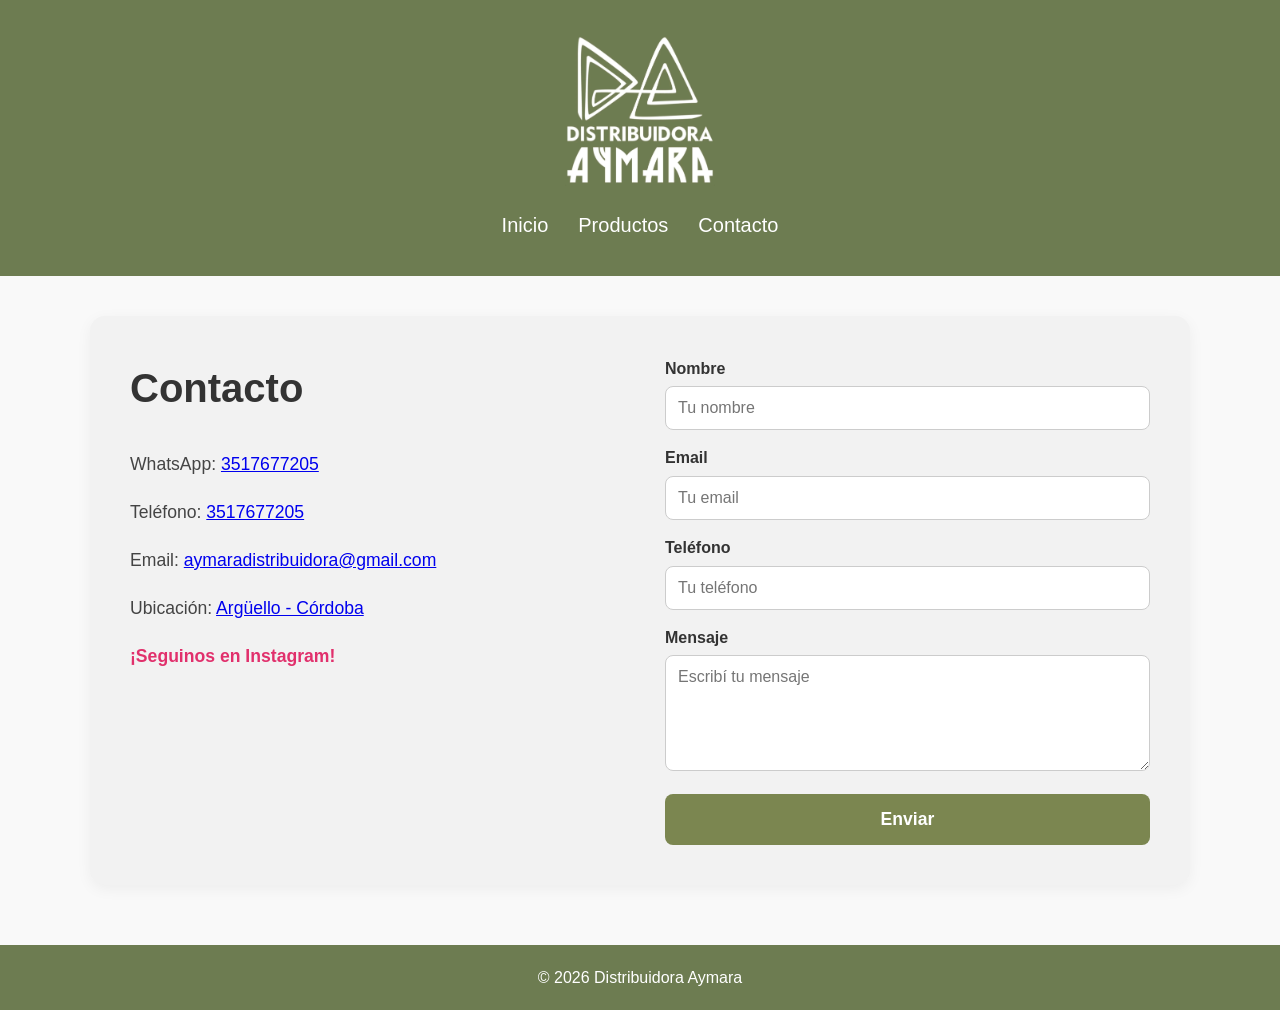
<file: contacto.html>
<!DOCTYPE html>
<html lang="es">
<head>
    <meta charset="UTF-8">
    <meta name="viewport" content="width=device-width, initial-scale=1.0">
    <title>Contacto | Distribuidora Aymara</title>
    <link rel="stylesheet" href="css/styles.css">
</head>
<body>

    <header class="main-header">
        <div class="container">
            <!-- <a href="index.html" class="logo">Distribuidora Aymara</a> -->
            <a href="index.html"><img src="imagenes/logo.jpg" alt="" class="img-logo"></a>
            <nav class="main-nav">
                <ul>
                    <li><a href="index.html">Inicio</a></li>
                    <li><a href="productos.html">Productos</a></li>
                    <li><a href="contacto.html">Contacto</a></li>
                </ul>
            </nav>
        </div>
    </header>

    <main class="container">
        <section class="contact-section">
            <div class="contact-grid">
                
                <!-- Columna de Información -->
                <div class="contact-info">
                    <h1>Contacto</h1>
                    <div class="info-item">
                        <span>WhatsApp: <a href="https://api.whatsapp.com/send?phone=5493517677205&text=Hola!%20%0AQuiero%20recibir%20asesoramiento%20de%20los%20productos" target="_blank">3517677205</a></span>
                    </div>
                    <div class="info-item">
                        <span>Teléfono: <a href="tel:+5493517677205">3517677205</a></span>
                    </div>
                    <div class="info-item">
                        <span>Email: <a href="mailto:aymaradistribuidora@gmail.com">aymaradistribuidora@gmail.com</a></span>
                    </div>
                    <div class="info-item">
                        <span>Ubicación: <a href="https://www.google.com/maps/search/Arg%C3%BCello+C%C3%B3rdoba" target="_blank">Argüello - Córdoba</a></span>
                    </div>
                    <div class="info-item">
                        <a href="https://www.instagram.com/distribuidora_aymara/" target="_blank" class="insta-link">¡Seguinos en Instagram!</a>
                    </div>
                </div>

                <!-- Columna del Formulario -->
                <div class="contact-form-container">
                    <form action="#" method="POST" class="contact-form">
                        <div class="form-group">
                            <label for="nombre">Nombre</label>
                            <input type="text" id="nombre" name="nombre" placeholder="Tu nombre" required>
                        </div>
                        <div class="form-group">
                            <label for="email">Email</label>
                            <input type="email" id="email" name="email" placeholder="Tu email" required>
                        </div>
                        <div class="form-group">
                            <label for="telefono">Teléfono</label>
                            <input type="tel" id="telefono" name="telefono" placeholder="Tu teléfono">
                        </div>
                        <div class="form-group">
                            <label for="mensaje">Mensaje</label>
                            <textarea id="mensaje" name="mensaje" rows="5" placeholder="Escribí tu mensaje"></textarea>
                        </div>
                        <button type="submit" class="btn-send">Enviar</button>
                    </form>
                </div>
            </div>
        </section>
    </main>

    <footer class="main-footer">
        <p>&copy; 2026 Distribuidora Aymara</p>
    </footer>

</body>
</html>
</file>
<file: css/styles.css>
/* =========================================
   1. CONFIGURACIÓN GENERAL
   ========================================= */
* {
    margin: 0;
    padding: 0;
    box-sizing: border-box;
}

body {
    font-family: 'Segoe UI', Tahoma, Geneva, Verdana, sans-serif;
    line-height: 1.6;
    color: #333;
    background-color: #f9f9f9;
}

.container {
    width: 90%;
    max-width: 1100px;
    margin: 0 auto;
    padding: 20px 0;
}

/* =========================================
   2. ENCABEZADO Y BARRA DE NAVEGACIÓN
   ========================================= */
.main-header {
    background-color: #6D7C51;
    color: white;
    padding: 15px 0;
    text-align: center;
}

.logo {
    display: block;
    font-size: 2rem;
    font-weight: bold;
    color: white;
    text-decoration: none;
    margin-bottom: 5px;
}

.img-logo {
    width: 150px;
    height: auto;
    padding-bottom: 15px;
}

.main-nav ul {
    list-style: none;
    font-size: 1.25rem;
    display: flex;
    justify-content: center;
    gap: 30px;
}

.main-nav a {
    color: white;
    text-decoration: none;
    font-weight: 500;
    transition: opacity 0.3s;
}

.main-nav a:hover {
    opacity: 0.8;
}

/* =========================================
   3. SECCIÓN HERO / QUIÉNES SOMOS (PAGINA DE INICIO)
   ========================================= */
.hero {
    text-align: center;
    padding: 30px 0;
}

.hero h1 {
    font-size: 2.5rem;
    margin-bottom: 25px;
}

.about-us {
    margin-top: 20px;
    padding: 0 15px;
    max-width: 800px;
    margin-left: auto;
    margin-right: auto;
}

.about-us h2 {
    margin-bottom: 15px;
    color: #444;
}

.btn-whatsapp {
    display: inline-block;
    margin-top: 25px;
    padding: 12px 25px;
    background-color: #25d366;
    color: white;
    text-decoration: none;
    border-radius: 5px;
    font-weight: bold;
    transition: background 0.3s;
}

.btn-whatsapp:hover {
    background-color: #128c7e;
}

/* =========================================
   4. BLOQUE DE CARACTERÍSTICAS (FEATURES)
   ========================================= */
.features {
    background-color: #fff;
    border-top: 1px solid #eee;
    padding: 20px;
}

.grid-features {
    display: grid;
    grid-template-columns: repeat(3, 1fr);
    gap: 20px;
    text-align: center;
}

.feature-item h3 {
    color: #7b8650;
}

/* =========================================
   5. GALERÍA DE PRODUCTOS (INDEX)
   ========================================= */
.product-gallery {
    display: flex;
    justify-content: center;
    gap: 20px;
    margin: 0 auto 40px auto;
    max-width: 1000px;
    flex-wrap: wrap;
}

.product-gallery figure {
    flex: 1;
    min-width: 280px;
    max-width: 350px;
    background-color: white;
    padding: 10px;
    border-radius: 12px;
    box-shadow: 0 4px 12px rgba(0,0,0,0.06);
    display: flex;
    flex-direction: column;
    align-items: center;
    transition: transform 0.3s ease, box-shadow 0.3s ease;
}

.product-gallery figure:hover {
    transform: translateY(-5px);
    box-shadow: 0 10px 25px rgba(0,0,0,0.15);
}

.product-gallery img {
    width: 100%;
    height: 200px;
    object-fit: cover;
    border-radius: 8px;
}

.product-gallery figcaption {
    margin-top: 15px;
    font-weight: bold;
    font-size: 1.2rem;
    color: #7b8650;
}

/* =========================================
6. SECCIÓN DE CONTACTO
   ========================================= */
.contact-section {
    background-color: #f2f2f2;
    padding: 40px;
    border-radius: 15px;
    margin-top: 20px;
    box-shadow: 0 4px 15px rgba(0,0,0,0.05);
}

.contact-grid {
    display: grid;
    grid-template-columns: 1fr 1fr;
    gap: 50px;
    align-items: start;
}

.contact-info h1 {
    font-size: 2.5rem;
    margin-bottom: 30px;
    color: #333;
}

.info-item {
    margin-bottom: 20px;
    font-size: 1.1rem;
    display: flex;
    align-items: center;
    color: #444;
}

.insta-link {
    color: #E1306C;
    font-weight: bold;
    text-decoration: none;
    border-bottom: 2px solid transparent;
    transition: border 0.3s;
}

.insta-link:hover {
    border-bottom: 2px solid #E1306C;
}

.form-group {
    margin-bottom: 15px;
    text-align: left;
}

.form-group label {
    display: block;
    font-weight: bold;
    margin-bottom: 5px;
    color: #333;
}

.form-group input, .form-group textarea {
    width: 100%;
    padding: 12px;
    border: 1px solid #ccc;
    border-radius: 8px;
    font-family: inherit;
    font-size: 1rem;
}

.btn-send {
    width: 100%;
    padding: 15px;
    background-color: #7b8650;
    color: white;
    border: none;
    border-radius: 8px;
    font-size: 1.1rem;
    font-weight: bold;
    cursor: pointer;
    transition: background 0.3s;
}

.btn-send:hover {
    background-color: #6a7445;
}

/* =========================================
7. SECCIÓN DE PRODUCTOS (CARRUSEL)
========================================= */
.category-nav { display: flex; gap: 10px; margin: 20px 0; justify-content: center; flex-wrap: wrap; }
.cat-btn { padding: 10px 20px; border-radius: 20px; border: 1px solid #ccc; cursor: pointer; background: white; transition: all 0.3s; }
.cat-btn.active { background: #7b8650; color: white; border-color: #7b8650; }

.product-showcase { 
    background-color: #fdfaf5; /* Crema suave para destacar */
    padding: 40px; 
    border-radius: 20px; 
    box-shadow: 0 4px 20px rgba(0,0,0,0.05);
    margin-bottom: 40px;
}
.main-display { 
    display: grid; 
    grid-template-columns: 1fr 1fr; /* Dos columnas iguales en desktop */
    gap: 40px; 
    align-items: center;
    margin-bottom: 40px;
}
.image-viewer img { 
    width: 100%;
    height: 400px;
    background-color: #fff;
    border-radius: 15px;
    overflow: hidden;
    display: flex;
    justify-content: center;
    align-items: center;
    box-shadow: 0 2px 10px rgba(0,0,0,0.05);
}

#main-img { 
    width: 100%; 
    height: 100%; 
    object-fit: cover; /* Asegura que la foto llene el espacio sin deformarse */
    border-radius: 15px; 
}

/* Estilo para el mensaje de invitación arriba de categorías */
.product-intro {
    text-align: center;
    margin-top: 10px; /* Espacio reducido respecto al header */
    margin-bottom: 30px; /* Aire para que las categorías respiren */
}

.product-intro h1 {
    font-weight: 700;
    letter-spacing: -0.5px; /* Estilo moderno como en tu captura */
}

.product-intro p {
    color: #777;
    font-size: 1.1rem;
}

/* Ajuste para que el carrusel no se vea vacío mientras carga */
.product-details h2 {
    min-height: 1.2em; /* Mantiene el espacio aunque esté vacío un milisegundo */
}

.product-details h2 { font-size: 2rem; color: #333; margin-bottom: 10px; }
.product-details p { color: #666; margin-bottom: 20px; }

.tags { display: flex; gap: 5px; margin: 15px 0; flex-wrap: wrap; }
.tag { 
    background: #7b8650; 
    color: white; 
    padding: 5px 12px; 
    border-radius: 15px; 
    font-size: 0.85rem; 
    font-weight: 500;
}

.purchase-box { display: flex; gap: 10px; margin-top: 20px; }
#size-selector { flex: 1; padding: 10px; border-radius: 5px; border: 1px solid #ccc; }
.btn-buy { background: #7b8650; color: white; border: none; padding: 10px 20px; border-radius: 5px; cursor: pointer; transition: background 0.3s; }
.btn-buy:hover { background: #6a7445; }

.thumb-grid { display: flex; gap: 10px; overflow-x: auto; padding: 10px 0; }
.thumb-item { width: 80px; height: 80px; object-fit: cover; border-radius: 8px; cursor: pointer; border: 2px solid transparent; transition: border 0.3s; }
.thumb-item.active { border-color: #7b8650; }

/* =========================================
8. CARRITO FLOTANTE Y MODAL
   ========================================= */
#cart-icon-container {
    position: fixed;
    bottom: 30px;
    right: 30px;
    z-index: 999;
}

.cart-btn {
    width: 65px;
    height: 65px;
    border-radius: 50%;
    background-color: #7b8650;
    color: white;
    border: none;
    box-shadow: 0 4px 15px rgba(0,0,0,0.3);
    font-size: 1.5rem;
    cursor: pointer;
    display: flex;
    justify-content: center;
    align-items: center;
    position: relative;
}

#cart-count {
    background: #e74c3c;
    color: white;
    padding: 2px 6px;
    border-radius: 50%;
    font-size: 0.7rem;
    position: absolute;
    top: 5px;
    right: 5px;
}

.cart-hidden { display: none; }

/* Estilos del Modal */
.modal { position: fixed; top: 0; right: 0; width: 100%; height: 100%; background: rgba(0,0,0,0.5); display: none; z-index: 1000; }

.modal-content {
    background: #ffffff;
    width: 450px;
    height: 100%;
    margin-left: auto;
    display: flex;
    flex-direction: column;
    box-shadow: -10px 0 30px rgba(0,0,0,0.1);
    border-radius: 20px 0 0 20px;
}

.modal-header {
    background-color: #f9f9f7;
    padding: 25px;
    border-bottom: 1px solid #eee;
    display: flex;
    justify-content: space-between;
    align-items: center;
}

.modal-header h3 { color: #7b8650; font-size: 1.5rem; }

#close-cart { background: #eee; border: none; font-size: 1.5rem; width: 35px; height: 35px; border-radius: 50%; cursor: pointer; }

#cart-items-list { flex: 1; overflow-y: auto; padding: 20px 25px; }

.cart-item {
    display: grid;
    grid-template-columns: 2fr 1fr;
    gap: 10px;
    margin-bottom: 20px;
    padding-bottom: 15px;
    border-bottom: 1px solid #f2f2f2;
}

.price-tag { display: block; font-weight: bold; color: #7b8650; margin-bottom: 5px; }

.qty-btn { background: #f0f0f0; border: none; width: 28px; height: 28px; border-radius: 5px; cursor: pointer; font-weight: bold; }
.qty-btn:hover { background: #7b8650; color: white; }

.modal-footer { padding: 25px; background-color: #f9f9f7; border-top: 1px solid #eee; }

.total-container { display: flex; justify-content: space-between; align-items: center; margin-bottom: 20px; }
.total-price { font-size: 1.8rem; font-weight: bold; color: #333; }

.btn-whatsapp-order {
    background-color: #25d366;
    color: white;
    width: 100%;
    padding: 16px;
    border: none;
    border-radius: 12px;
    font-weight: bold;
    cursor: pointer;
    box-shadow: 0 4px 10px rgba(37, 211, 102, 0.3);
}

.btn-clear { background: none; border: 1px solid #ccc; color: #888; width: 100%; margin-top: 10px; padding: 10px; border-radius: 10px; cursor: pointer; }

/* =========================================
9. PIE DE PÁGINA
   ========================================= */
.main-footer {
    background-color: #6D7C51;
    color: white;
    text-align: center;
    padding: 20px 0;
    margin-top: 40px;
}

/* =========================================
10. CONSULTAS DE MEDIOS (RESPONSIVO)
   ========================================= */

/* Tablets y pantallas medianas */
@media (max-width: 850px) {
    .contact-grid {
        grid-template-columns: 1fr;
        gap: 30px;
    }

    .contact-section { padding: 20px; }
    .contact-info h1 { text-align: center; font-size: 2rem; }
}

@media (max-width: 768px) {
    .grid-features { grid-template-columns: 1fr; gap: 30px; }
    .hero h1 { font-size: 2rem; }
    .product-gallery { gap: 20px; }
    .main-display { grid-template-columns: 1fr; }
    .modal-content { width: 100%; }
}

/* Celulares */
@media (max-width: 480px) {
    .main-nav ul { flex-direction: column; gap: 10px; }
    .logo { font-size: 1.5rem; }
    .product-gallery { flex-direction: column; align-items: center; }
    .product-gallery figure { width: 100%; }
    #cart-icon-container { bottom: 20px; right: 20px; }
    .cart-btn { width: 55px; height: 55px; }
}
</file>
